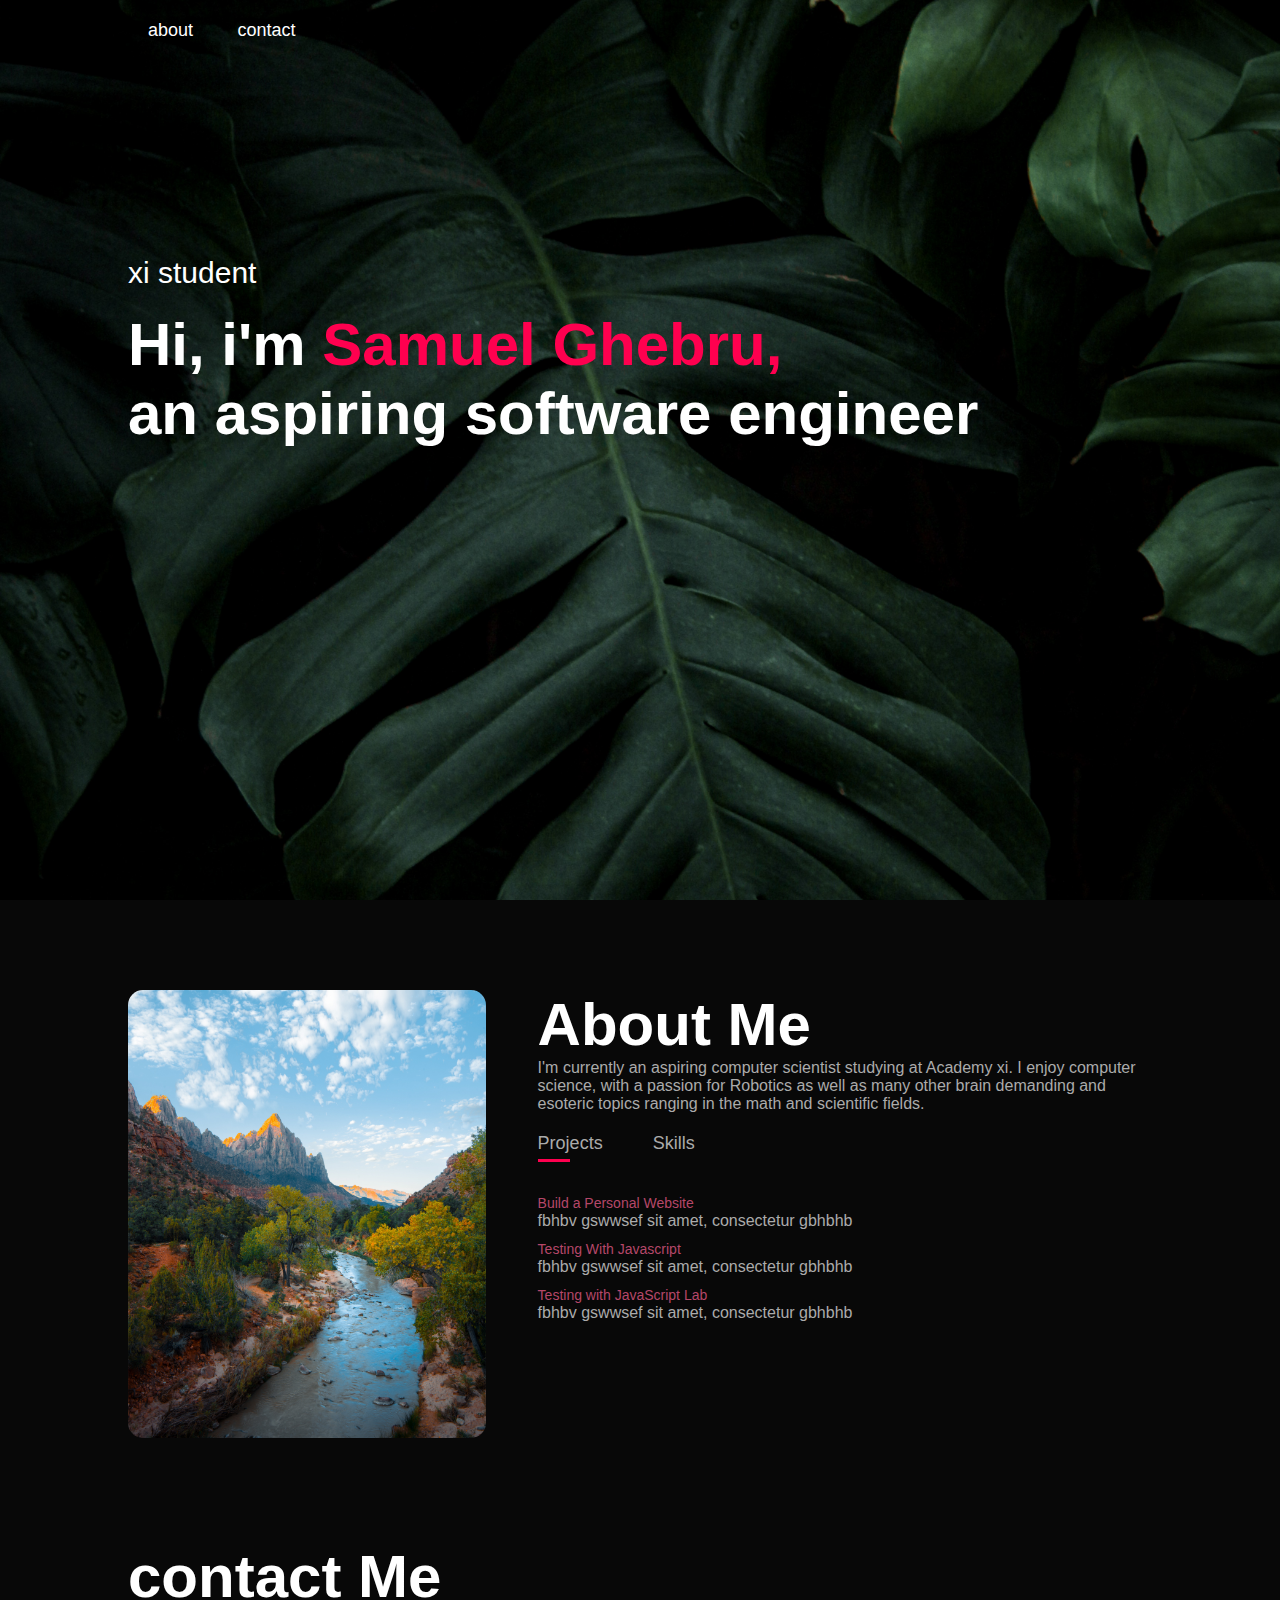
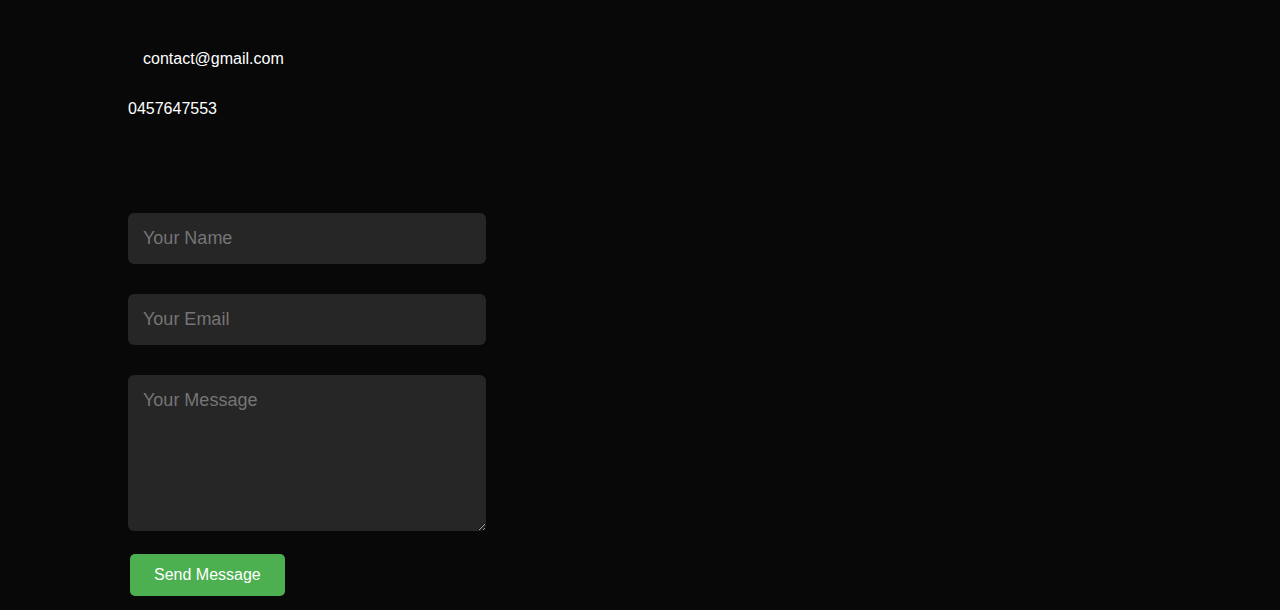
<file: index.html>
<!DOCTYPE html>
<html lang="en">
<head>
	<meta charset="UTF-8">
	<meta http-equiv="X-UA-Compatible" content="IE=edge">
	<meta name="viewport" content="width=device-width, initial-scale=1.0">
	<title>Personal Portfolio Website</title>
	<link rel="stylesheet" href="style.css">
</head>
<body>
	<div id="header">
		<div class="container">
			<nav>
				<ul>
					<li><a href="#about">about</a></li>
					<li><a href="#contact">contact</a></li>
				</ul>
			</nav>
			<div class="header-text">
				<p>xi student</p>
				<h1>Hi, i'm <span>Samuel Ghebru,</span><br>an aspiring software engineer</h1>
			</div>
		</div>
	</div>

	<!--- ----------about---------- --->
	
	<div id="about">
		<div class="container">
			<div class="row">
				 <div class="about-col-1">
					<img src="images/sami 1.jpg">
				 </div>
				<div class="about-col-2">
					<h1 class="sub-title">About Me</h1>
					<p>I'm currently an aspiring computer scientist studying at Academy xi. I enjoy computer science, with a passion for Robotics as
					   well as many other brain demanding and esoteric topics ranging in the math and scientific fields.
					</p>

					<div class="tab-titles">
						<p class="tab-links active-link" onclick="opentab('Projects')">Projects</p>
						<p class="tab-links" onclick="opentab('Skills')">Skills</p>
					</div>
					<div class="tab-contents active-tab" id="Projects">
						<ul>
							<li><span>Build a Personal Website</span><br>fbhbv gswwsef sit amet, consectetur gbhbhb</li>
							<li><span>Testing With Javascript</span><br>fbhbv gswwsef sit amet, consectetur gbhbhb</li>
							<li><span>Testing with JavaScript Lab</span><br>fbhbv gswwsef sit amet, consectetur gbhbhb</li>
						</ul>
					</div>
					<div class="tab-contents" id="Skills">
						<ul>
							<li><span>cooking</span><br>Lorem ipsum dolor sit amet, adipiscing elit</li>
							<li><span>sword play</span><br>Lorem ipsum dolor sit amet, adipiscing elit</li>
							<li><span>boxing</span><br>Lorem ipsum dolor sit amet, adipiscing elit</li>
							<li><span>singing</span><br>Lorem ipsum dolor sit amet, adipiscing elit</li>
						</ul>
					</div>
				</div>
			</div>
		</div>
	</div>
	 
<!-- ----------contact---------- -->

<div id="contact">
	<div class="container">
		<div class="row">
			<div class="contact-left">
				<h1 class="sub-title">contact Me</h1>
				<p><i class="fa-solid fa-envelope"></i>contact@gmail.com</p>
				<p>0457647553</p>
				<div class="social-icons">
					<a href="https://facebook.com/"><i class="fa-brands fa-facebook"></i></a>
				</div> 
	                
			    <div class="contact-right">
				<form>
					<input type="text" name="Name" placeholder="Your Name" required>
					<input type="email" name="email" placeholder="Your Email" required>
					<textarea name="Message" rows="6" placeholder="Your Message"></textarea>
					<button type="submit">Send Message</button>
				</form>
				</div>
			</div>
		</div>
	</div>
</div>

	<script>

   var tablinks = document.getElementsByClassName("tab-links");
   var tabcontents = document.getElementsByClassName("tab-contents");

 function opentab(tabname){
    for(tablink of tablinks){
        tablink.classList.remove("active-link");
    }
    for(tabcontent of tabcontents){
        tabcontent.classList.remove("active-tab");
    }
    event.currentTarget.classList.add("active-link");
    document.getElementById(tabname).classList.add("active-tab");
    }

    </script>

</body>
</html>
</file>
<file: style.css>
*{
    margin: 0;
    padding: 0;
    font-family: 'Poppins', sans-serif;
    box-sizing: border-box;
}
html{
    scroll-behavior: smooth;
}
body{
    background: #080808;
    color: #fff;
}
#header{
    width: 100%;
    height: 100vh;
    background-image: url(images/sami\ 6.jpg);
    background-size: cover;
    background-position: center;
    background-attachment: fixed;
}
.container{
    padding: 10px 10%;
}
nav{
    display: flex;
    align-items: center;
    justify-content: space-between;
    flex-wrap: wrap;
}
.logo{
    width: 140px;
}
nav ul li{
    display: inline-block;
    list-style: none;
    margin: 10px 20px;
}
nav ul li a{
    color: #fff;
    text-decoration: none;
    font-size: 18px;
    position: relative;
}
nav ul li a::after{
    content: '';
    width: 0;
    height: 3px;
    background: #ff004f;
    position: absolute;
    left: 0;
    bottom: -6px;
    transition: 0.5s;
}
nav ul li a:hover::after{
    width: 100%;
}
.header-text{
    margin-top: 20%;
    font-size: 30px;
}
.header-text h1{
    font-size: 60px;
    margin-top: 20px;
}
.header-text h1 span{
    color: #ff004f;
}
/* -- ---------about------------- -- */
#about{
    padding: 80px 0;
    color: #ababab;
}
.row{
    display: flex;
    justify-content: space-between;
    flex-wrap: wrap;
}
.about-col-1{
    flex-basis: 35%;
}
.about-col-1 img{
    width: 100%;
    border-radius: 15px;
}
.about-col-2{
    flex-basis: 60%;
}

.sub-title{
    font-size: 60px;
    font-weight: 600;
    color: #fff;
}

.tab-titles{
    display: flex;
    margin: 20px 0 40px;
}
.tab-links{
    margin-right: 50px;
    font-size: 18px;
    font-weight: 500;
    cursor: pointer;
    position: relative;
}
.tab-links::after{
    content: '';
    width: 0;
    height: 3px;
    background: #ff004f;
    position: absolute;
    left: 0;
    bottom: -8px;
    transition: 0.5s;
}

.tab-links.active-link::after{
    width: 50%;
}

.tab-contents ul li{
    list-style: none;
    margin: 10px 0;
} 
.tab-contents ul li span{
    color: #b54769;
    font-size: 14px;
}
.tab-contents{
    display: none;
}
.tab-contents.active-tab{
    display: block;
}
/* ---------contact-------- */
.contact-left{
    flex-basis: 35%;
}
.contact-right{
    flex-basis: 60%;
}
.contact-left p{
    margin-top: 30px;
}
.contact-left p i{
    color: #ff004f;
    margin-right: 15px;
    font-size: 25px;
}
.social-icons{
    margin-top: 30px;
    display: flex;
    align-items: center;
    justify-content: center;
}
.social-icons a{
    text-decoration: none;
    font-size: 30px;
    margin-right: 15px;
    display: inline-flex;
    transition: all 0.3s ease-in-out;
    align-items: center;
    justify-content: center;
    width: 50px;
    height: 50px;
    border-radius: 50%;
    color: #fff;
    
   
}
  
.social-icons a:hover{
    color: #1900ff;
    transform: scale(1.2);
}
.social-icons .fa-facebook {
    background-color: #3B5998;
}
.btn.btn2{
    display: inline-block;
    background: #ff004f;
}
.contact-right form{
    width: 100%;
}
form input, form textarea{
    width: 100%;
    border: 0;
    outline: none;
    background: #262626;
    padding: 15px;
    margin: 15px 0;
    color: #fff;
    font-size: 18px;
    border-radius: 6px;
}
form .btn2{
    padding: 14px 60px;
    font-size: 18px;
    margin-top: 20px;
    cursor: pointer;
}
.copyright{
    width: 100%;
    text-align: center;
    padding: 25px 0;
    background: #262626;
    font-weight: 300;
    margin-top: 20px;
}
.copyright i{
    color: #ff004f;
}
.copyright a{
    color: #ff004f;
    text-decoration: none;
}
button[type="submit"] {
    background-color: #4CAF50;
    color: white;
    border: none;
    padding: 12px 24px;
    text-align: center;
    text-decoration: none;
    display: inline-block;
    font-size: 16px;
    margin: 4px 2px;
    cursor: pointer;
    border-radius: 5px;
  }
</file>
